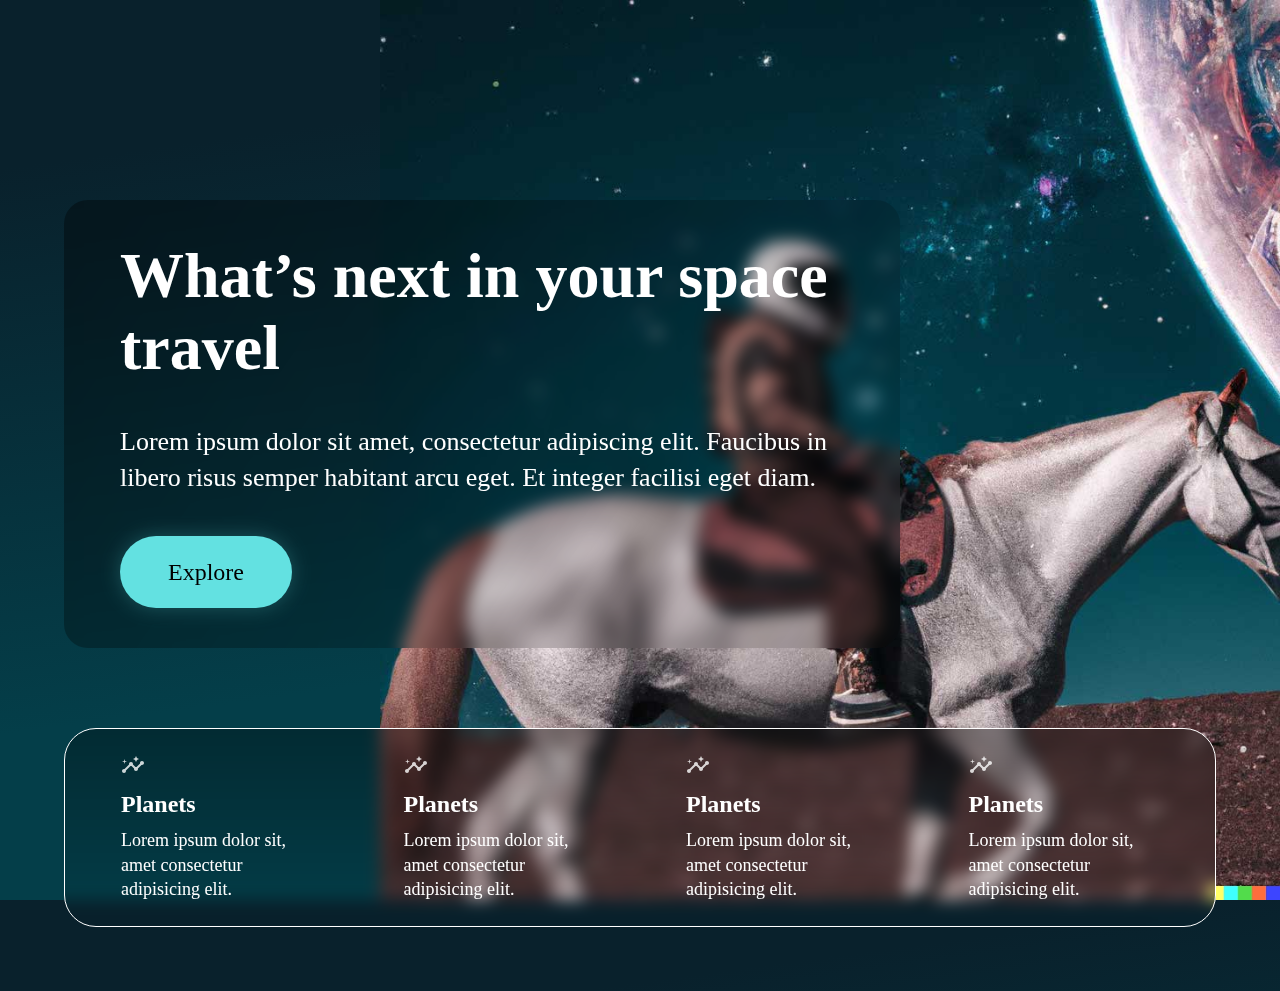
<file: 001_intro/template-2/index.html>
<!DOCTYPE html>
<html lang="en">
<head>
    <meta charset="UTF-8">
    <meta name="viewport" content="width=device-width, initial-scale=1.0">
    <title>Document</title>
    <link rel="stylesheet" href="css/reset.css">
    <link rel="stylesheet" href="css/style.css">
</head>
<body>
<div class="container">
    <div class="banner">
        <h1 class="header">
            What’s next in
            your space travel
        </h1>
        <p class="description">Lorem ipsum dolor sit amet, consectetur adipiscing elit. Faucibus in libero risus semper
            habitant arcu eget. Et integer facilisi eget diam.</p>

        <button type="button" class="button">Explore</button>
    </div>

    <footer>
        <div class="footer-container">
            <div class="panel">
                <img class="panel-img" src="images/icon.svg" alt="">
                <h4 class="panel-title">Planets</h4>
                <p class="panel-text">Lorem ipsum dolor sit, amet consectetur adipisicing elit.</p>
            </div>
            <div class="panel">
                <img class="panel-img" src="images/icon.svg" alt="">
                <h4 class="panel-title">Planets</h4>
                <p class="panel-text">Lorem ipsum dolor sit, amet consectetur adipisicing elit.</p>
            </div>
            <div class="panel">
                <img class="panel-img" src="images/icon.svg" alt="">
                <h4 class="panel-title">Planets</h4>
                <p class="panel-text">Lorem ipsum dolor sit, amet consectetur adipisicing elit.</p>
            </div>
            <div class="panel">
                <img class="panel-img" src="images/icon.svg" alt="">
                <h4 class="panel-title">Planets</h4>
                <p class="panel-text">Lorem ipsum dolor sit, amet consectetur adipisicing elit.</p>
            </div>
        </div>
    </footer>
</div>
</body>
</html>
</file>
<file: 001_intro/template-2/css/style.css>
html {
    height: 100vh;
    background: linear-gradient(172.29deg, #09212C 15.72%, #043E49 68.5%);
}

body {
    height: 100vh;
    background-image: url('../images/background-image.png');
    background-repeat: no-repeat;
    background-position: right;
    background-size: auto 100%;
}

.header {
    font-weight: 800;
    font-size: 64px;
    line-height: 72px;
    color: white;
}

.container {
    padding: 200px 64px 64px 64px;
}

.banner {
    width: 724px;
    padding: 40px 56px;
    background: linear-gradient(124.42deg, rgba(0, 0, 0, 0.36) 5.12%, rgba(0, 0, 0, 0.0675) 102.99%);
    border-radius: 24px;
    backdrop-filter: blur(8px);
}

.description {
    font-size: 26px;
    line-height: 36px;
    color: white;
    margin: 40px 0;
}

.button {
    border-radius: 36px;
    padding: 24px 48px 24px 48px;
    gap: 10px;
    background: #63E1E1;
    font-size: 24px;
    box-shadow: 0px 0px 20px 0px #63E1E140;
}

footer {
    color: white;
    margin-top: 80px;
    padding: 24px 56px;
    background: linear-gradient(180deg, rgba(0, 0, 0, 0.3) 0%, rgba(0, 0, 0, 0) 100%);
    border-radius: 32px;
    border: 1px solid white;
    backdrop-filter: blur(8px);
}

.panel-title {
    font-weight: 800;
    font-size: 24px;
    line-height: 32px;
    margin: 8px 0;
}

.panel-text {
    font-weight: 400;
    font-size: 18px;
    line-height: 24.59px;
}

.footer-container {
    display: grid;
    grid-template-columns: 1fr 1fr 1fr 1fr;
    gap: 92px;
}
</file>
